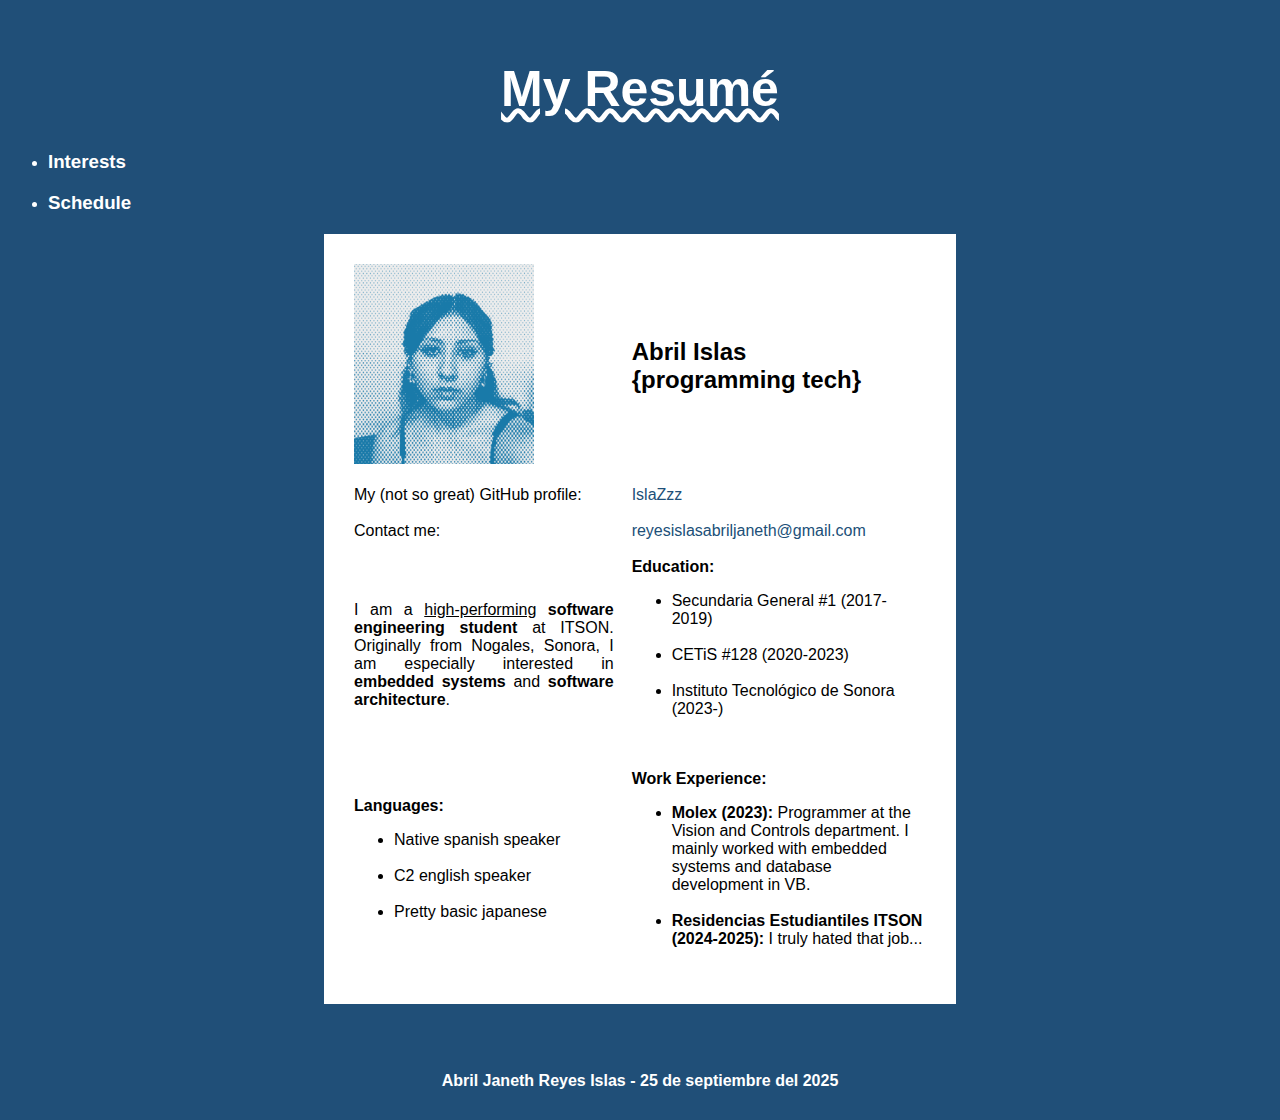
<file:  Curriculum_AbrilReyesIslas/HTML/index.html>
<!DOCTYPE html>
<html lang="en" dir="ltr">
  <head>
    <meta charset="utf-8">
    <title>Abril Islas | Curriculum CV</title>
    <link rel="stylesheet" href="./styles.css">

</head>
<header>
      <br><center><h1 style="font-family: Arial, sans-serif;">My Resumé</h1></center>
</header>
<body>
  <aside>
  <nav>
    <ul class="menu">
      <li><h3><a href="Interests.html">Interests</a></h3></li>
      <li><h3><a href="Schedule.html">Schedule</a></h3></li>
    </ul>
  </nav>
</aside>
  <center>
  <table>
    <tr>
      <th><img src="./aprilsPic.png" alt="Abril Islas" width="180" height="200"></th>
      <th><h2>Abril Islas<br>{programming tech}</h2></th>

    </tr>
    <tr>
      <td>My (not so great) GitHub profile: </td>
      <td><a href="https://github.com/IslaZzz">IslaZzz</a></td>
    </tr>
    <tr>
      <td>Contact me:</td>
      <td><a href="mailto:reyesislasabriljaneth@gmail.com">reyesislasabriljaneth@gmail.com</a></td>
    </tr>
    <tr>
      <td style="text-align:justify;">
        I am a <u>high-performing</u> <strong>software engineering student</strong> at ITSON. Originally from Nogales, Sonora, I am especially interested in <strong>embedded systems</strong> and <strong>software architecture</strong>.</td>
      <td><strong>Education:</strong>
      <ul>
        <li>Secundaria General #1 (2017-2019)</li><br>
        <li>CETiS #128 (2020-2023)</li><br>
        <li>Instituto Tecnológico de Sonora (2023-)</li><br>
      </ul>
      </td>
    </tr>
    <tr>
      <td><strong>Languages:</strong>
        <ul>
          <li>Native spanish speaker</li><br>
          <li>C2 english speaker</li><br>
          <li>Pretty basic japanese</li>
        </ul>



      </td>
      <td><strong>Work Experience:</strong>
      <ul>
        <li><strong>Molex (2023):</strong> Programmer at the Vision and Controls department. I mainly worked with embedded systems and database development in VB.</li><br>
        <li><strong>Residencias Estudiantiles ITSON (2024-2025):</strong> I truly hated that job...<br>
      </ul>
      </td>
    </tr>
  </table>
  <br>
  </center>

<center><footer>Abril Janeth Reyes Islas - 25 de septiembre del 2025</footer><center>
</body>
</html>



  </body>
</html>
</file>
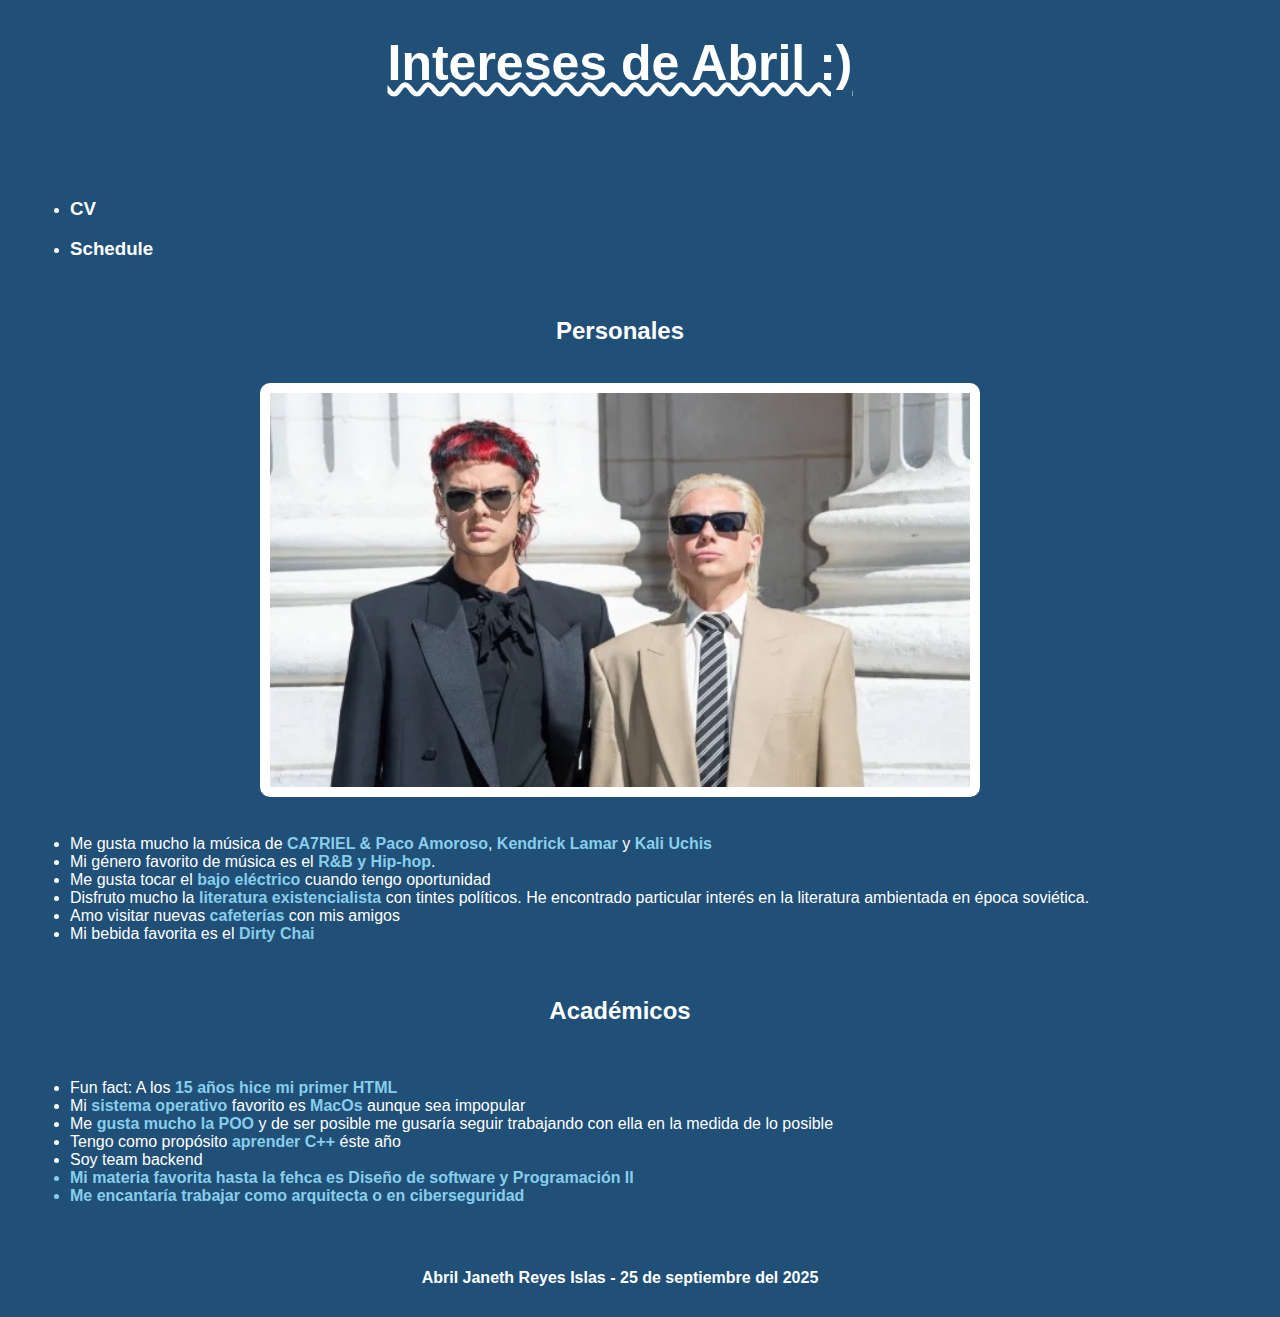
<file:  Curriculum_AbrilReyesIslas/HTML/Interests.html>
<!DOCTYPE html>
<html lang="en" dir="ltr">
  <head>
    <meta charset="utf-8">
    <title>Abril Islas | Hobbies</title>
    <link rel="stylesheet" href="./styles.css">

    <style media="screen">
      body{

        body{
          background-color: skyblue;
        }
    </style>

  </head>
  <header>
    <center><h1>Intereses de Abril :)</h1></center><br><br><br>
  </header>
  <body class="interesesB">

    <aside>
    <nav>
      <ul class="menu">
        <li><h3><a href="index.html">CV</a></h3></li>
        <li><h3><a href="Schedule.html">Schedule</a></h3></li>
      </ul>
    </nav>
  </aside>


<br>
    <center><h2>Personales</h2><br></center>
    <center><img src="./catopa.jpeg" alt=""></center>
    <br>
    <ul>
      <li>Me gusta mucho la música de <strong>CA7RIEL & Paco Amoroso</strong>, <strong>Kendrick Lamar</strong> y <strong>Kali Uchis</strong></li>
      <li>Mi género favorito de música es el <strong>R&B y Hip-hop</strong>. </li>
      <li>Me gusta tocar el <strong>bajo eléctrico</strong> cuando tengo oportunidad</li>
      <li>Disfruto mucho la <strong>literatura existencialista</strong> con tintes políticos. He encontrado particular interés en la literatura ambientada en época soviética.</li>
      <li>Amo visitar nuevas <strong>cafeterías</strong> con mis amigos</li>
      <li>Mi bebida favorita es el <strong>Dirty Chai</strong></li>
    </ul>
    <br>
    <center><h2>Académicos</h2><br></center>
    <ul>
      <li>Fun fact: A los <strong>15 años hice mi primer HTML</strong></li>
      <li>Mi <strong>sistema operativo</strong> favorito es <strong>MacOs</strong> aunque sea impopular</li>
      <li>Me <strong>gusta mucho la POO</strong> y de ser posible me gusaría seguir trabajando con ella en la medida de lo posible</li>
      <li>Tengo como propósito <strong>aprender C++</strong> éste año</li>
      <li>Soy team </strong>backend<strong></li>
      <li>Mi materia favorita hasta la fehca es <strong>Diseño de software y Programación II</strong></li>
      <li>Me encantaría trabajar como <strong>arquitecta o en ciberseguridad</strong></li>
    </ul>
    <br>
    <center><footer>Abril Janeth Reyes Islas - 25 de septiembre del 2025</footer><center>

  </body>
</html>
</file>
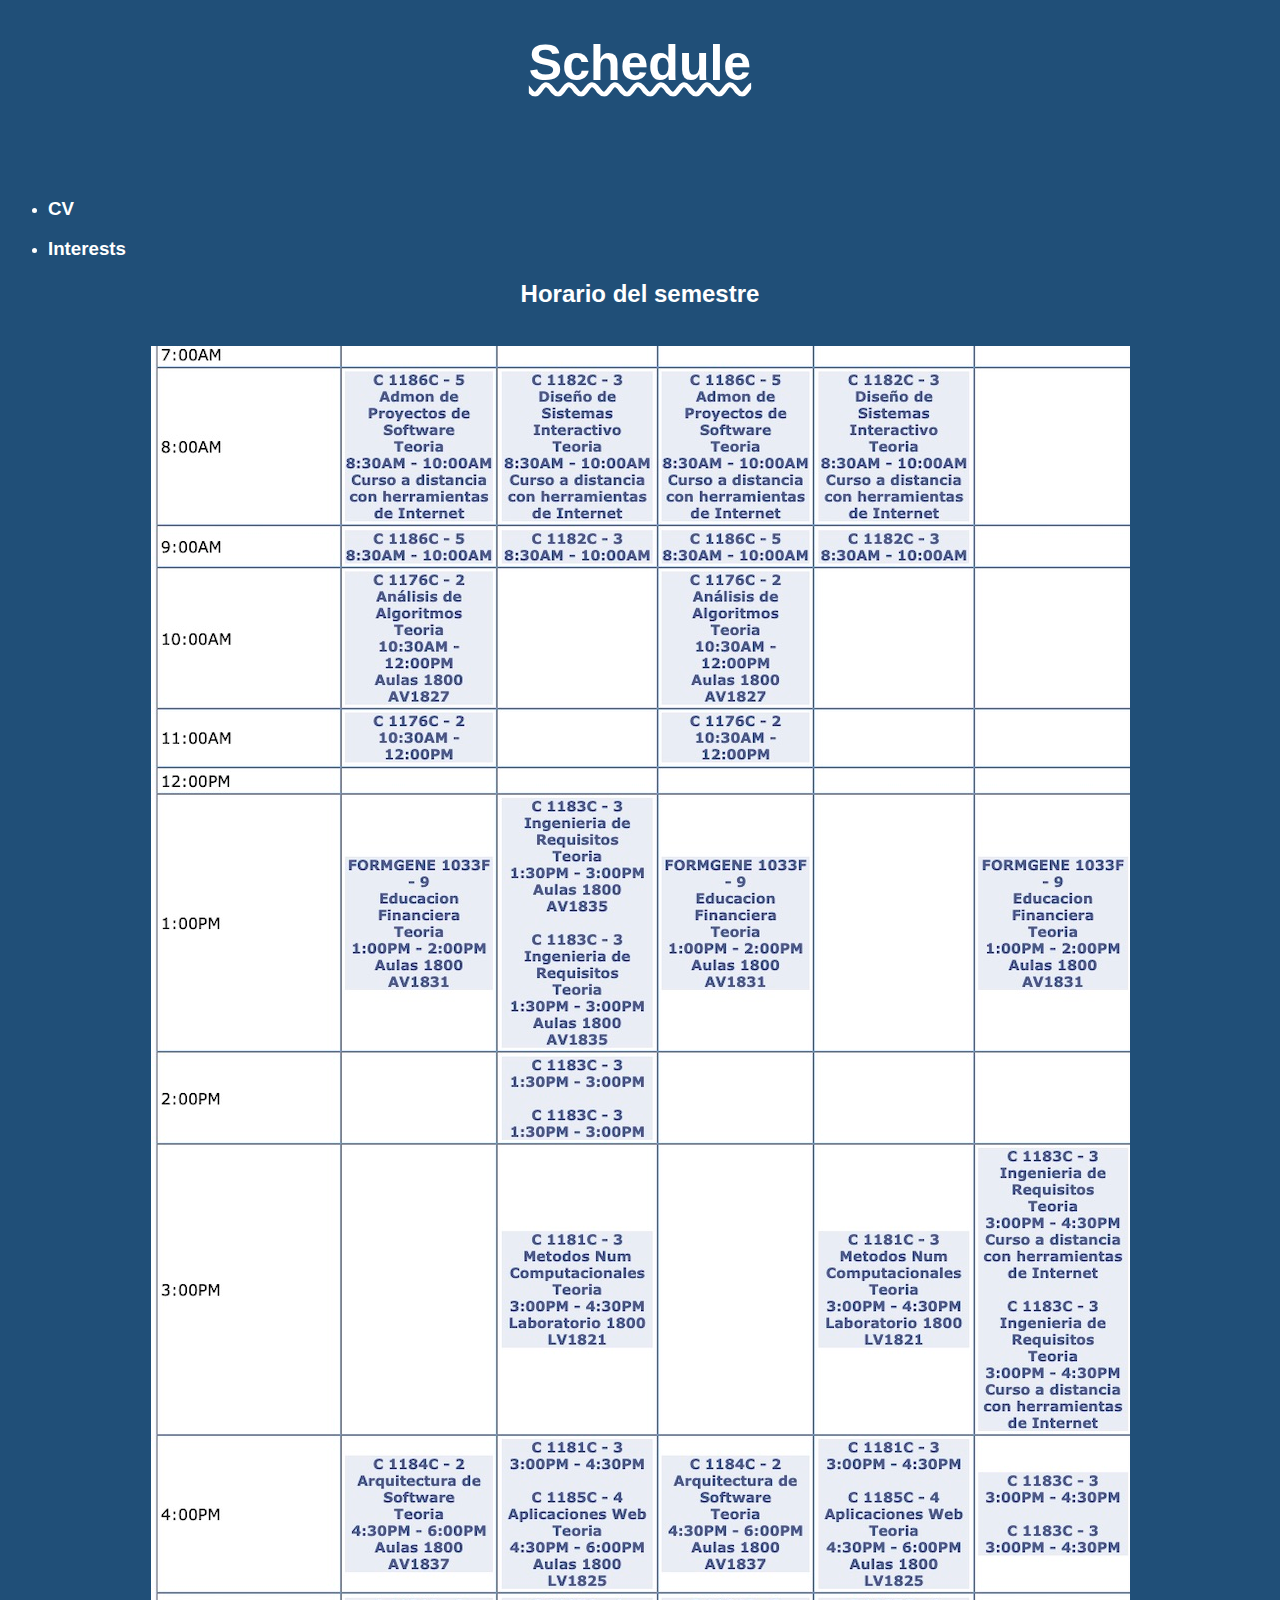
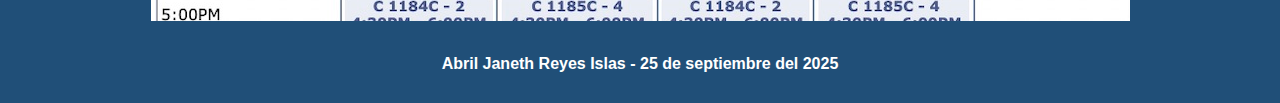
<file:  Curriculum_AbrilReyesIslas/HTML/schedule.html>
<!DOCTYPE html>
<html lang="en" dir="ltr">
  <head>
    <meta charset="utf-8">
    <title>Abril Islas | Schedule</title>
    <link rel="stylesheet" href="./styles.css">

  </head>
  <header>
    <center><h1>Schedule</h1></center><br><br><br>
  </header>
  <body>

    <aside>
    <nav>
      <ul class="menu">
        <li><h3><a href="index.html">CV</a></h3></li>
        <li><h3><a href="Interests.html">Interests</a></h3></li>
      </ul>
    </nav>
  </aside>

  <h2 style="color:white; text-align:center;">Horario del semestre</h2><br>
  <center><img src="./horario.jpeg" alt=""></center>
  <center><footer>Abril Janeth Reyes Islas - 25 de septiembre del 2025</footer><center>
  </body>
</html>
</file>
<file:  Curriculum_AbrilReyesIslas/HTML/styles.css>
h2 {
  display: block;
  font-size: 1.5em;
  margin-block-start: 0.83em;
  margin-block-end: 0.83em;
  margin-inline-start: 0px;
  margin-inline-end: 0px;
  font-weight: bold;
  unicode-bidi: isolate;
}
  body{
    font-family: Arial, sans-serif;
    background-color: #204f78;
  }
  table {
    padding: 20px 20px 30px 20px;
    width: 50%;
    margin: 20px ;
    font-family: Arial, sans-serif;
    background-color: white;
    border-radius: 0px;
  }
  th, td {
    padding: 8px;
    text-align: left;
  }
  a{
    text-decoration: none;
    color:#204f78;
  }
  a:hover{
    color: skyblue;
    font-size: 1.1em;
    font-weight: bolder;
    transition: 0.5s;
  }
  h1{
    font-size: 50px;
    color: white;
    text-decoration: white wavy underline;
  }
  footer{
    margin: 30px;
    color: white;
    font-weight: bolder;
  }
  .menu{
    color: white;
  }
  .menu a{
    color: white;
  }
  .menu a:hover{
    color: skyblue;
  }

  .interesesB{
    color: WHITE;
    margin: 30px 70px 20px 30px;

  }
  .interesesB strong{
    color: skyblue;
  }
  .interesesB img{
    border: 10px white solid;
    border-radius: 10px;
   width: 700px

  }
</file>
